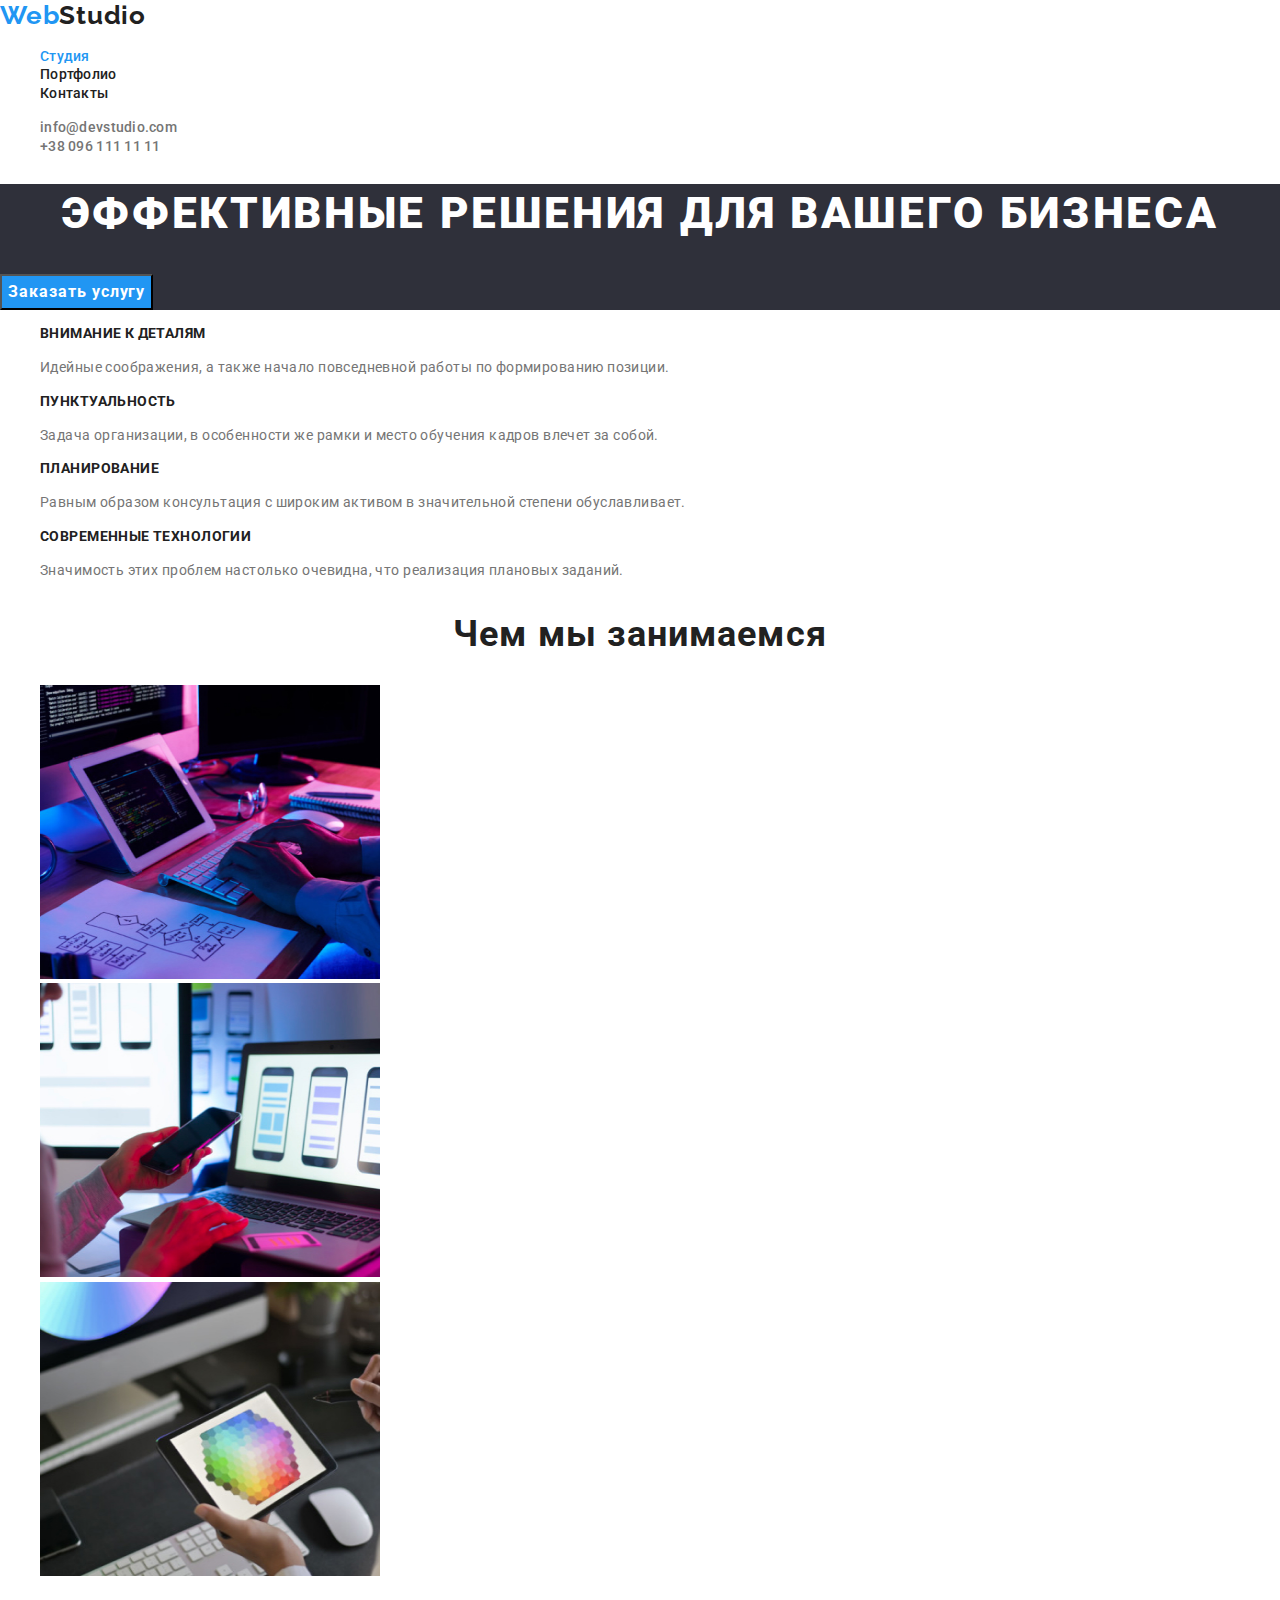
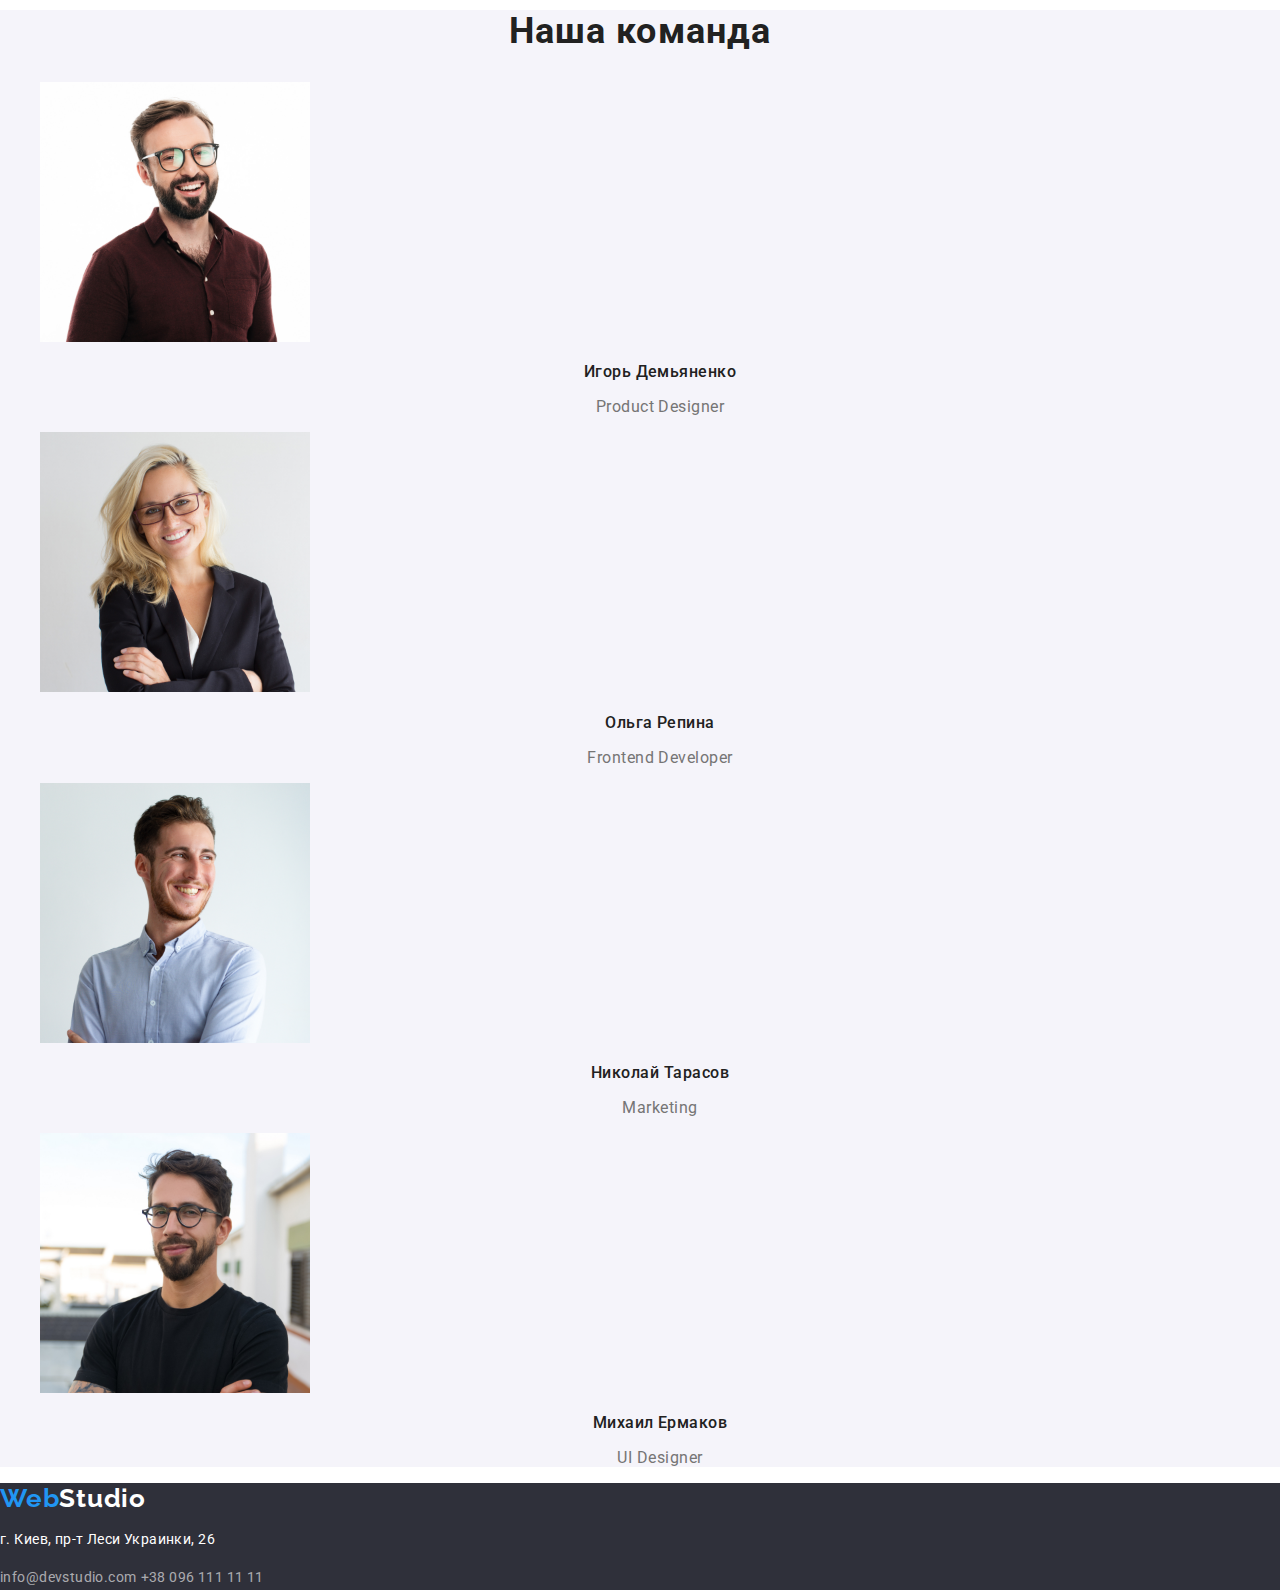
<file: index.html>
<!DOCTYPE html>
<html lang="ru">
<head>
    <meta charset="UTF-8">
    <meta name="viewport" content="width=device-width, initial-scale=1.0">
    <link rel="stylesheet" href="./css/normalize.css">
    <link href="https://fonts.googleapis.com/css2?family=Raleway:wght@700&family=Roboto:wght@400;500;700;900&display=swap" rel="stylesheet">
    <link rel="stylesheet" href="./css/styles.css">
    <title>WebStudio</title>
</head>
<body>
    <header>
        <nav>
            <a href="./index.html" class="logo">Web<span class="logo-header">Studio</span></a>
            <ul class="list">
                <li>
                    <a href="./index.html" class="nav-link current">Студия</a>
                </li>
                <li>
                    <a href="./portfolio.html" class="nav-link">Портфолио</a>
                </li>
                <li>
                    <a href="#contacts" class="nav-link">Контакты</a>
                </li>
            </ul>
        </nav>

            <ul class="list">
                <li>
                    <a href="mailto:info@devstudio.com" class="contacts-header">info@devstudio.com</a>
                </li>
                <li>
                    <a href="tel:+380961111111" class="contacts-header">+38 096 111 11 11</a>
                </li>
            </ul>
    </header>

    <main>
        <section class="hero">
            <h1 class="hero-title">Эффективные решения для вашего бизнеса</h1>
            <button type="button" class="hero-btn">Заказать услугу</button>
        </section>
  
        <section>
            <h2 hidden>Наши качества</h2>
            <ul class="list">
                <li>
                    <h3 class="feature">Внимание к деталям</h3>
                    <p class="feature-item">Идейные соображения, а также начало повседневной работы по формированию позиции.</p>
                </li>

                <li>
                    <h3 class="feature">Пунктуальность</h3>
                    <p class="feature-item">Задача организации, в особенности же рамки и место обучения кадров влечет за собой.</p>
                </li>

                <li>
                    <h3 class="feature">Планирование</h3>
                    <p class="feature-item">Равным образом консультация с широким активом в значительной степени обуславливает.</p>
                </li>

                <li>
                    <h3 class="feature">Современные технологии</h3>
                    <p class="feature-item">Значимость этих проблем настолько очевидна, что реализация плановых заданий.</p>
                </li> 
            </ul>
        </section>

        <section>
            <h2 class="section-title">Чем мы занимаемся</h2>
            <ul class="list">
                <li>
                    <img src="./imeges/img-1.jpg" width="340" height="294" alt="Написание сайтов">
                </li>
                <li>
                    <img src="./imeges/img-2.jpg" width="340" height="294" alt="Создание адаптивной верстки">
                </li>
                <li>
                    <img src="./imeges/img-3.jpg" width="340" height="294" alt="Адаптация сайтов для просмотра на телефоне и планшете">
                </li>
            </ul>
        </section>

        <section class="section-team">
            <h2 class="section-title">Наша команда</h2>
            <ul class="list">
                <li>
                    <img src="./imeges/team/team-1.jpg" width="270" height="260" alt="Игорь Демьяненко">
                    <h3 class="team">Игорь Демьяненко</h3>
                    <p class="team-item" lang="en">Product Designer</p>
                </li>
                <li>
                    <img src="./imeges/team/team-2.jpg" width="270" height="260" alt="Ольга Репина">
                    <h3 class="team">Ольга Репина</h3>
                    <p class="team-item" lang="en">Frontend Developer</p>
                </li>
                <li>
                    <img src="./imeges/team/team-3.jpg" width="270" height="260" alt="Николай Тарасов">
                    <h3 class="team">Николай Тарасов</h3>
                    <p class="team-item" lang="en">Marketing</p>
                </li>
                <li>
                    <img src="./imeges/team/team-4.jpg" width="270" height="260" alt="Михаил Ермаков">
                    <h3 class="team">Михаил Ермаков</h3>
                    <p class="team-item" lang="en">UI Designer</p>
                </li>
            </ul>
        </section>
    </main>

    <footer id="contacts">
        <a href="./index.html" class="logo">Web<span class="logo-footer">Studio</span></a>
        <address>
            <p class="address">г. Киев, пр-т Леси Украинки, 26</p>
            <a href="mailto:info@devstudio.com" class="contacts-footer">info@devstudio.com</a>
            <a href="tel:+380961111111" class="contacts-footer">+38 096 111 11 11</a>
        </address>
    </footer>
   
</body>
</html>
</file>
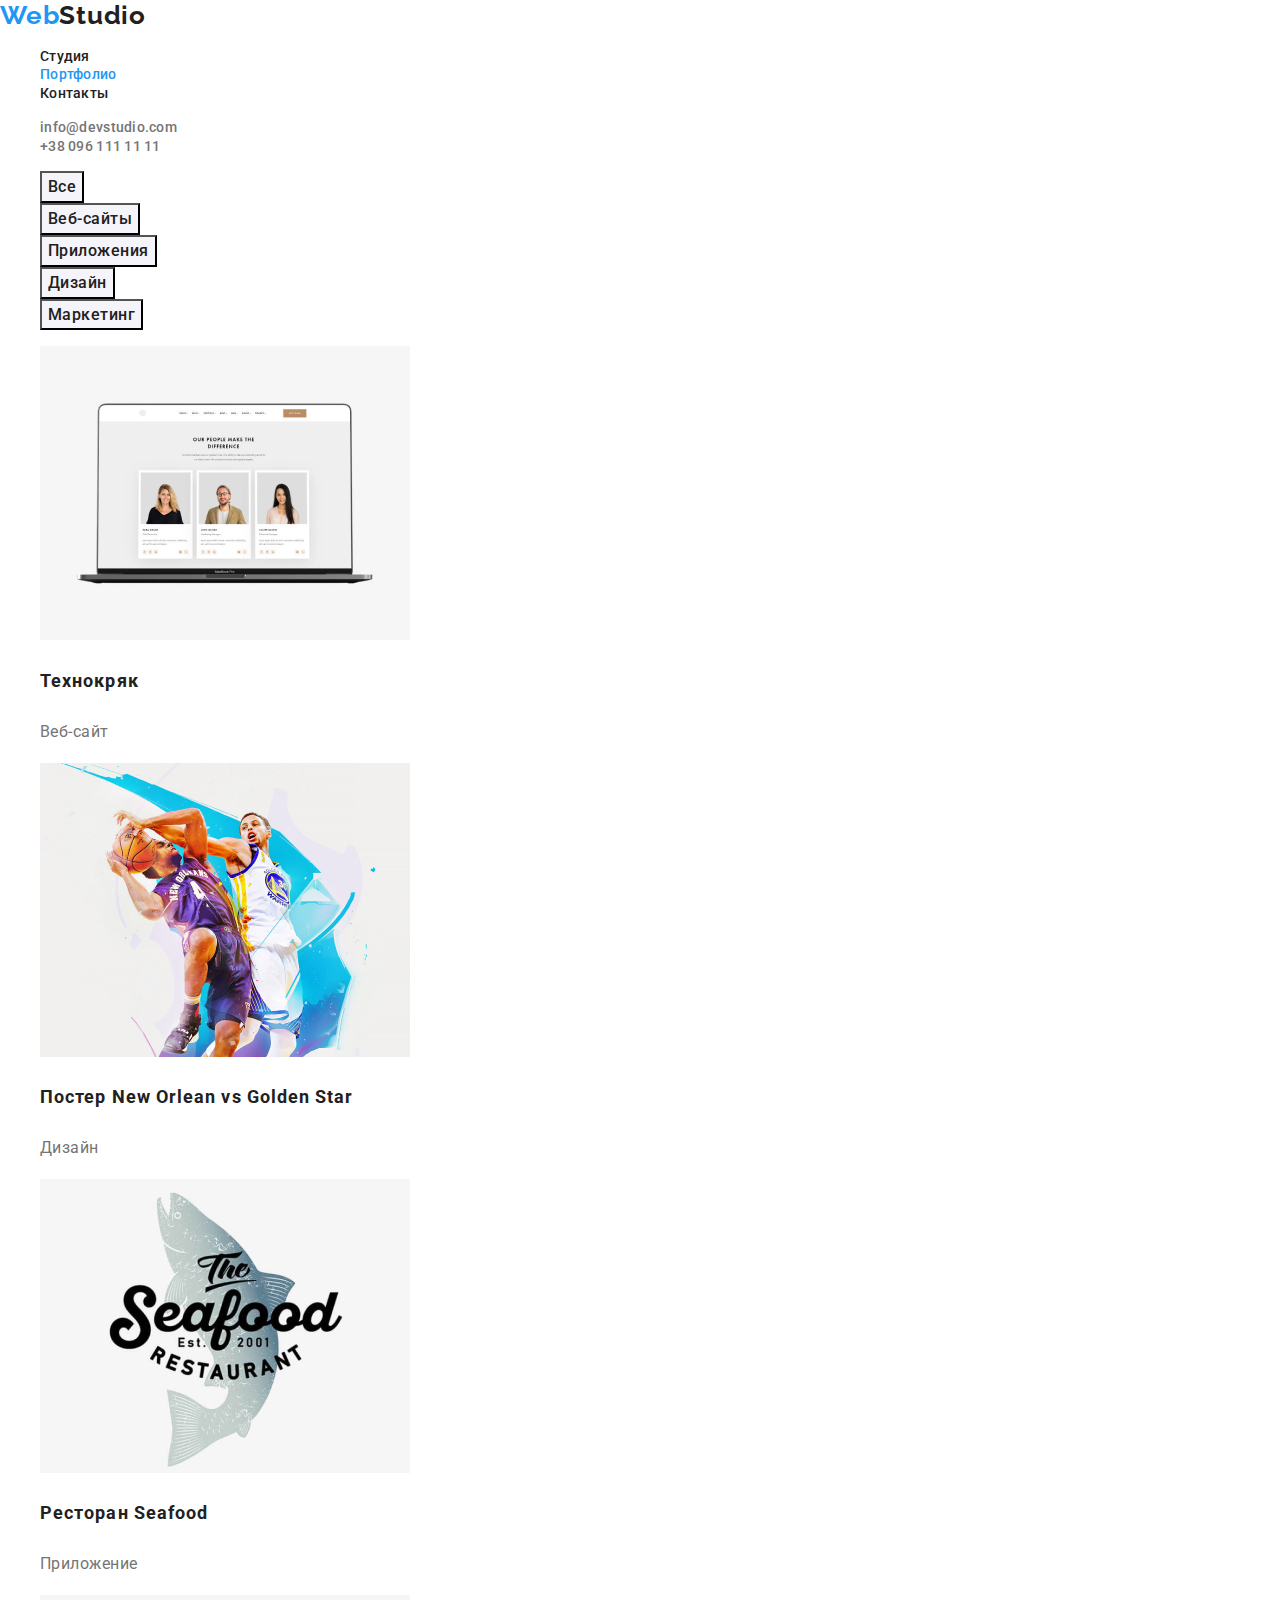
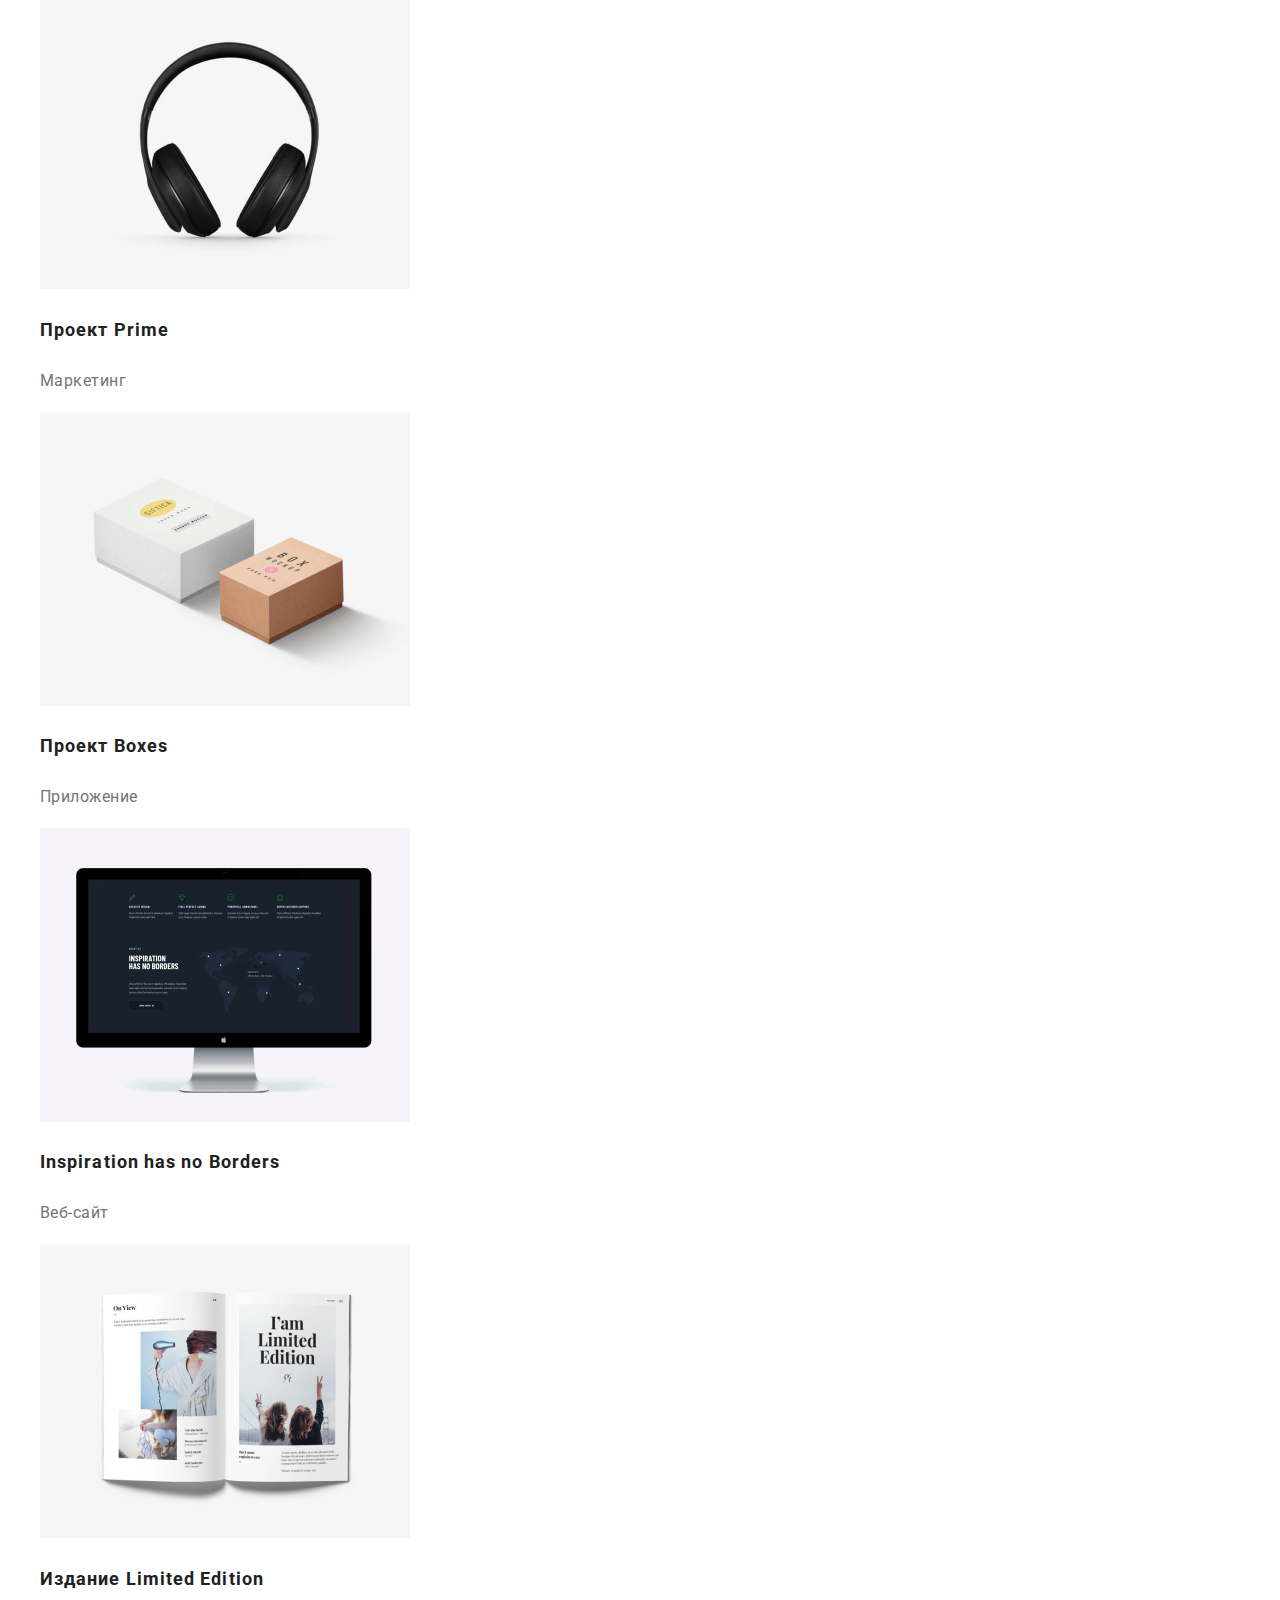
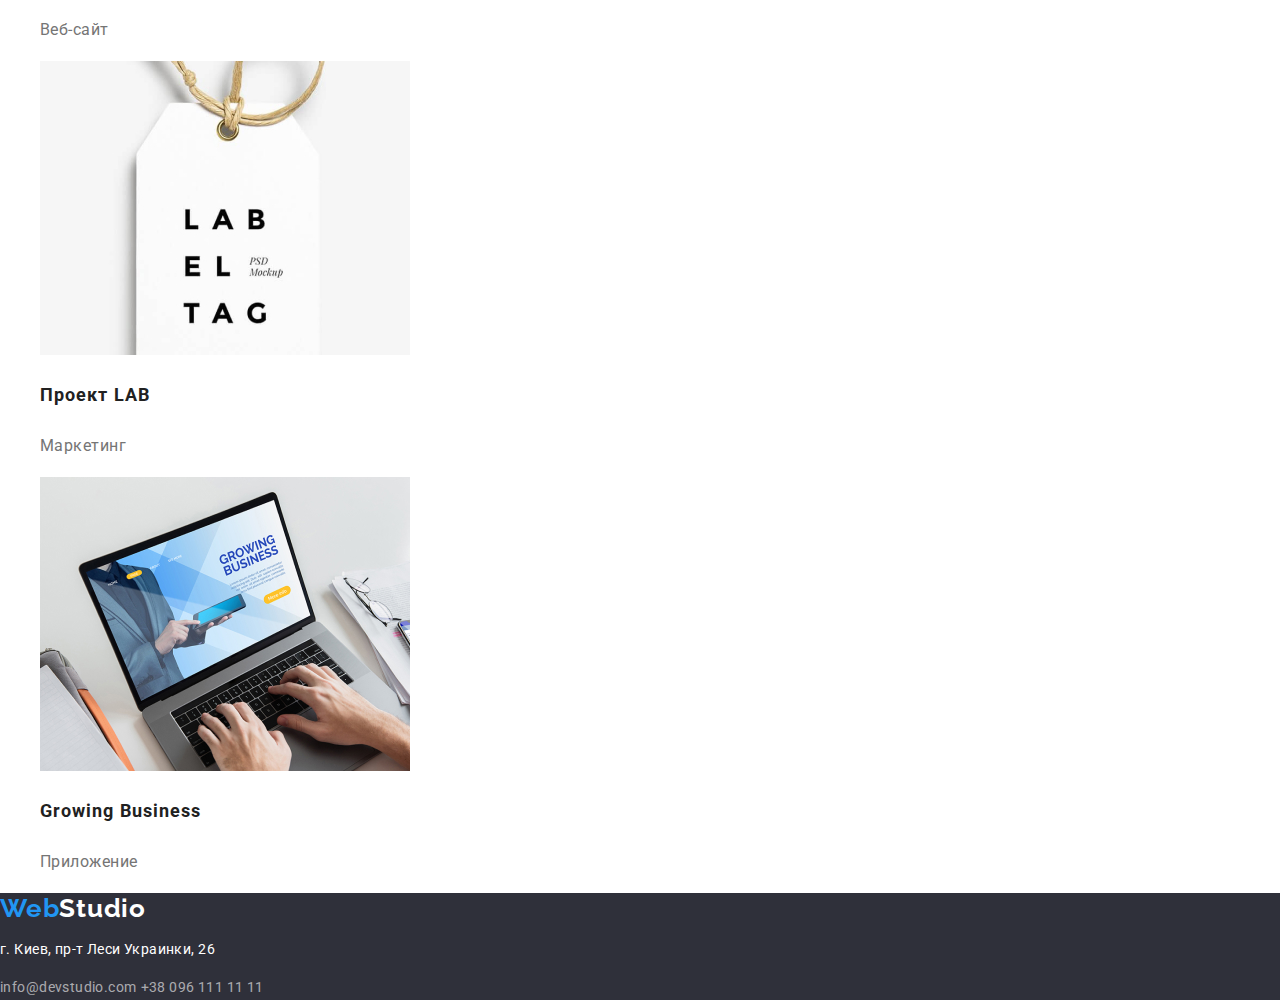
<file: portfolio.html>
<!DOCTYPE html>
<html lang="ru">
<head>
    <meta charset="UTF-8">
    <meta name="viewport" content="width=, initial-scale=1.0">
    <link rel="stylesheet" href="./css/normalize.css">
    <link href="https://fonts.googleapis.com/css2?family=Raleway:wght@700&family=Roboto:wght@400;500;700;900&display=swap" rel="stylesheet">
    <link rel="stylesheet" href="./css/styles.css">
    <title>WebStudio</title>
</head>
<body>
    <header>
        <nav class="site-nav">
            <a href="./index.html" class="logo">Web<span class="logo-header">Studio</span></a>
            <ul class="list">
                <li>
                    <a href="./index.html" class="nav-link">Студия</a>
                </li>
                <li>
                    <a href="./portfolio.html" class="nav-link current">Портфолио</a>
                </li>
                <li>
                    <a href="#contacts" class="nav-link">Контакты</a>
                </li>
            </ul>
        </nav>

            <ul class="list">
                <li>
                    <a href="mailto:info@devstudio.com" class="contacts-header">info@devstudio.com</a>
                </li>
                <li>
                    <a href="tel:+380961111111" class="contacts-header">+38 096 111 11 11</a>
                </li>
            </ul>
    </header>

    <main>
        <h1 hidden>Портфолио</h1>
            <ul class="list">
                <li>
                    <button type="button" class="btn">Все</button>
                </li>
                <li>
                    <button type="button" class="btn">Веб-сайты</button>
                </li>
                <li>
                    <button type="button" class="btn">Приложения</button>
                </li>
                <li>
                    <button type="button" class="btn">Дизайн</button>
                </li>
                <li>
                    <button type="button" class="btn">Маркетинг</button>
                </li>
            </ul>
    
        <section>
            <h2 hidden>Примеры наших работ</h2>
            <ul class="list">
                <li>
                    <img src="./imeges/portfolio/img-1.jpg" width="370" height="294" alt="Страница сайта на ноутбуке">
                    <h3 class="examples">Технокряк</h3>
                    <p class="examples-item">Веб-сайт</p>
                </li>
                <li>
                    <img src="./imeges/portfolio/img-2.jpg" width="370" height="294" alt="Два баскетболиста с мячом">
                    <h3 class="examples">Постер New Orlean vs Golden Star</h3>
                    <p class="examples-item">Дизайн</p>
                </li>
                <li>
                    <img src="./imeges/portfolio/img-3.jpg" width="370" height="294" alt="Логотип ресторана - название на фоне рыбы">
                    <h3 class="examples">Ресторан Seafood</h3>
                    <p class="examples-item">Приложение</p>
                </li>
                <li>
                    <img src="./imeges/portfolio/img-4.jpg" width="370" height="294" alt="Наушники">
                    <h3 class="examples">Проект Prime</h3>
                    <p class="examples-item">Маркетинг</p>
                </li>
                <li>
                    <img src="./imeges/portfolio/img-5.jpg" width="370" height="294" alt="Две коробки">
                    <h3 class="examples">Проект Boxes</h3>
                    <p class="examples-item">Приложение</p>
                </li>
                <li>
                    <img src="./imeges/portfolio/img-6.jpg" width="370" height="294" alt="Монитор компьютера">
                    <h3 class="examples">Inspiration has no Borders</h3>
                    <p class="examples-item">Веб-сайт</p>
                </li>
                <li>
                    <img src="./imeges/portfolio/img-7.jpg" width="370" height="294" alt="Страницы журнала">
                    <h3 class="examples">Издание Limited Edition</h3>
                    <p class="examples-item">Веб-сайт</p>
                </li>
                <li>
                    <img src="./imeges/portfolio/img-8.jpg" width="370" height="294" alt="Ярлык">
                    <h3 class="examples">Проект LAB</h3>
                    <p class="examples-item">Маркетинг</p>
                </li>
                <li>
                    <img src="./imeges/portfolio/img-9.jpg" width="370" height="294" alt="Открытый ноутбук, руки на клавиатуре">
                    <h3 class="examples">Growing Business</h3>
                    <p class="examples-item">Приложение</p>
                </li>
            </ul>
        </section>
    </main>

    <footer id="contacts">
        <a href="./index.html" class="logo">Web<span class="logo-footer">Studio</span></a>
        <address>
            <p class="address">г. Киев, пр-т Леси Украинки, 26</p>
            <a href="mailto:info@devstudio.com" class="contacts-footer">info@devstudio.com</a>
            <a href="tel:+380961111111" class="contacts-footer">+38 096 111 11 11</a>
        </address>
    </footer>
    
</body>
</html>
</file>
<file: css/styles.css>
/* BACKGROUND: 
main color #FFFFFF
butt0n + team section bg color #F5F4FA 
header #FFFFFF
footer (secondary bg color) #2F303A */

/* TEXT COLOR: */
/* main title color #212121 */
/* main text (p) color #757575 */
/* accent & hover effect #2196F3 */
/* h1 title + buttom text #FFFFFF */
/* footer text primary color #FFFFFF 
    secondary text color rgba(255, 255, 255, 0.6) */

    :root {
        --primary-text-color: #757575;
        --title-text-color: #212121;
        --accent-color: #2196F3;
        --primary-bg-color: #FFFFFF;
        --secondary-bg-color: #2F303A;
        --primary-button-color: #F5F4FA;

    }

    body {
        background-color: var(--primary-bg-color);
        color: var(--primary-text-color);
    }

    .logo {
        font-family: Raleway, sans-serif;
        font-weight: 700;
        font-size: 26px;
        line-height: 1.19;
        letter-spacing: 0.03em;
        color: var(--accent-color);
        text-decoration: none;
    }

    .logo-header {
        font-family: Raleway, sans-serif;
        font-weight: 700;
        font-size: 26px;
        line-height: 1.19;
        letter-spacing: 0.03em;
        color: var(--title-text-color);
        text-decoration: none;
    }

    .hero-btn {
        font-family: Roboto, sans-serif;
        font-weight: 700;
        font-size: 16px;
        line-height: 1.875;
        display: flex;
        align-items: center;
        text-align: center;
        letter-spacing: 0.06em;
        background-color: var(--accent-color);
        color: #FFFFFF;
    }

    .btn {
        font-family: Roboto, sans-serif;
        font-weight: 500;
        font-size: 16px;
        line-height: 1.62;
        text-align: center;
        letter-spacing: 0.03em;
        background-color: var(--primary-button-color);
        color: var(--title-text-color);
    } 

    .btn:hover,
    .btn:focus {
        background-color: var(--accent-color);
        color: #FFFFFF;
    }

    h1 {
        color: #FFFFFF;
    }

    .feature {
        font-family: Roboto, sans-serif;
        font-weight: 700;
        font-size: 14px;
        line-height: 1.14;
        letter-spacing: 0.03em;
        text-transform: uppercase;
        color: var(--title-text-color);
    }

    .feature-item {
        font-family: Roboto, sans-serif;
        font-weight: 400;
        font-size: 14px;
        line-height: 1.71;
        letter-spacing: 0.03em;
    }

    .section-title {
        font-family: Roboto, sans-serif;
        font-weight: 700;
        font-size: 36px;
        line-height: 1.167;
        text-align: center;
        letter-spacing: 0.03em;
        color: var(--title-text-color);
    }

    .team {
        font-family: Roboto, sans-serif;
        font-weight: 500;
        font-size: 16px;
        line-height: 1.187;
        text-align: center;
        letter-spacing: 0.03em;
        color: var(--title-text-color);
    }

    .team-item {
        font-family: Roboto, sans-serif;
        font-weight: 400;
        font-size: 16px;
        line-height: 1.187;
        text-align: center;
        letter-spacing: 0.03em;
    }

    .hero {
        background-color: var(--secondary-bg-color);
    }

    .hero-title {
        font-family: Roboto, sans-serif;
        font-weight: 900;
        font-size: 44px;
        line-height: 1.36;
        text-align: center;
        letter-spacing: 0.06em;
        text-transform: uppercase;
    }

    .section-team {
        background-color: #F5F4FA;
    }

    .list {
        list-style: none;
    }

    /* Header */

    .nav-link {
        font-family: Roboto, sans-serif;
        font-weight: 500;
        font-size: 14px;
        line-height: 1.14;
        letter-spacing: 0.02em;
        text-decoration: none;
        color: var(--title-text-color);
    }

    .nav-link:focus,
    .nav-link:hover {
        color: var(--accent-color);
    }

    .contacts-header {
        font-family: Roboto, sans-serif;
        font-weight: 500;
        font-size: 14px;
        line-height: 1.14;
        letter-spacing: 0.02em;
        text-decoration: none;
        color: var(--primary-text-color);
    }

    .contacts-header:hover,
    .contacts-header:focus {
        color: var(--accent-color);
    }

    /* Footer */

    footer {
        background-color: var(--secondary-bg-color);
    }

    address {
        font-style: normal;
    }

    .logo-footer {
        font-family: Raleway, sans-serif;
        font-weight: 700;
        font-size: 26px;
        line-height: 1.19;
        letter-spacing: 0.03em;
        text-decoration: none;
        color: #FFFFFF;
    }

    .address {
        font-family: Roboto, sans-serif;
        font-weight: 400;
        font-size: 14px;
        line-height: 1.71;
        letter-spacing: 0.03em;
        color: #FFFFFF;
    }

    .contacts-footer {
        font-family: Roboto, sans-serif;
        font-weight: 400;
        font-size: 14px;
        line-height: 1.71;
        text-decoration: none;
        letter-spacing: 0.03em;
        color: rgba(255, 255, 255, 0.6);
    }

    /* ./Portfolio.html */

    .examples {
        font-family: Roboto, sans-serif;
        font-weight: 700;
        font-size: 18px;
        line-height: 2;
        letter-spacing: 0.06em;
        color: var(--title-text-color);
    }

    .examples-item {
        font-family: Roboto, sans-serif;
        font-weight: 400;
        font-size: 16px;
        line-height: 1.87;
        letter-spacing: 0.03em;
        color: var(--primary-text-color);
    }

    /* Current page */
    
    .nav-link.current {
        color: var(--accent-color);
    }
</file>
